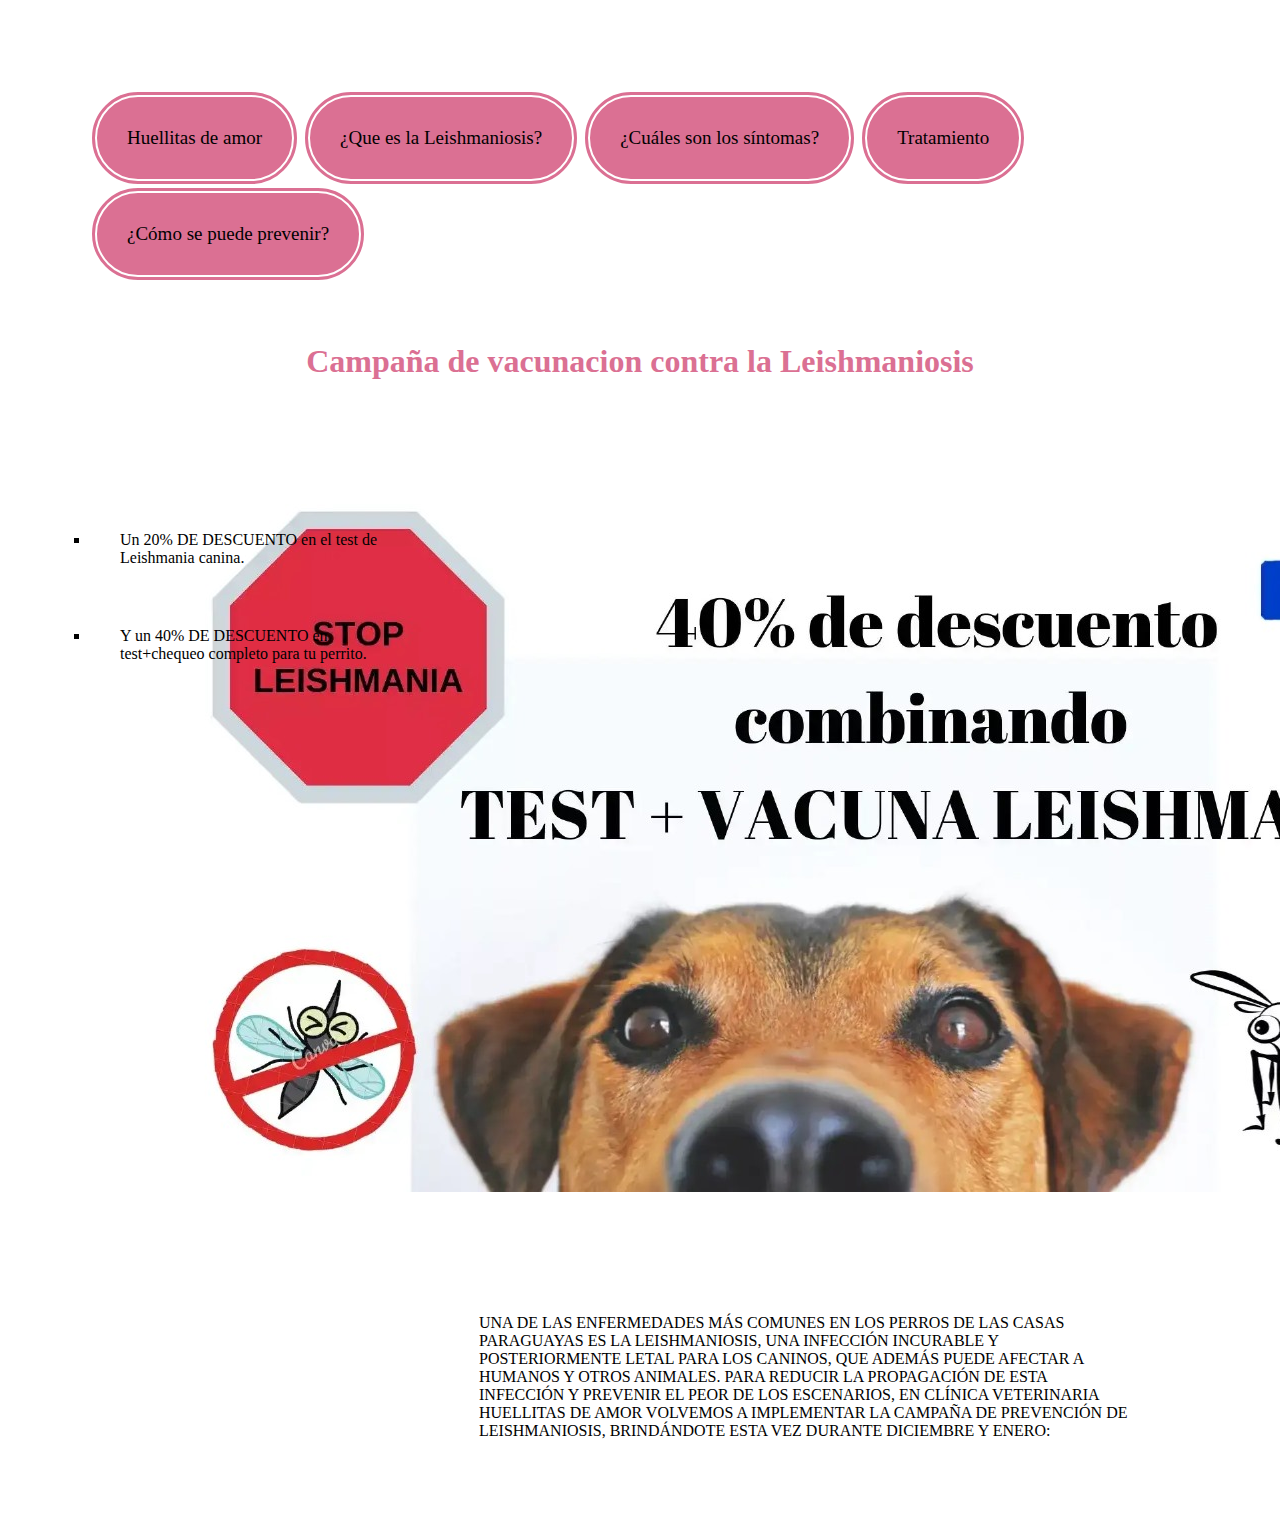
<file: docs/Index.HTML>
<html lang="en">
<head>
    <meta charset="UTF-8">
    <meta name="viewport" content="width=device-width, initial-scale=1.0">
    <title>tratamiento</title>
    <link rel="stylesheet" href="estilos.css">

</head>
<body>
    <nav>
       
        <a href="Index.HTML" class="icono" >Huellitas de amor</a> 
        <a href="lehismaniosis.html">¿Que es la Leishmaniosis?</a>
        <a href="sintomas.html">¿Cuáles son los síntomas?</a>
        <a href="tratamiento.html">Tratamiento</a>
        <a href="Còmo se puede prevenir.html">¿Cómo se puede prevenir?</a> 
    </nav>
    <div class="cuadrado">
        <h2>Campaña de vacunacion contra la Leishmaniosis</h2>
    </nav>
    </div>
    <div class="float-child">
        <div class="blue">
    <img src="imagenes/campaña.jpt.jfif"  class="centered" alt="imagen centrada"/>
</div>
    </div>
        <div class="float-container">
            <div class="float-child">
                <div class="green">
        <p>Una de las enfermedades más comunes en los perros de las casas Paraguayas es la Leishmaniosis, una infección incurable y posteriormente letal
            para los caninos, que además puede afectar a humanos y otros animales.
        
            Para reducir la propagación de esta infección y prevenir el peor de los escenarios, en Clínica Veterinaria Huellitas de amor volvemos a 
            implementar la Campaña de prevención de Leishmaniosis, brindándote esta vez durante diciembre y enero:</p>
        </div>
    </div>
</div>
</div> 
<ul>
<li type="square">Un 20% DE DESCUENTO en el test de Leishmania canina.</li>
<li type="square">Y un 40% DE DESCUENTO en test+chequeo completo para tu perrito.</li>
</ul>
       </div>
</body>
</html>
</file>
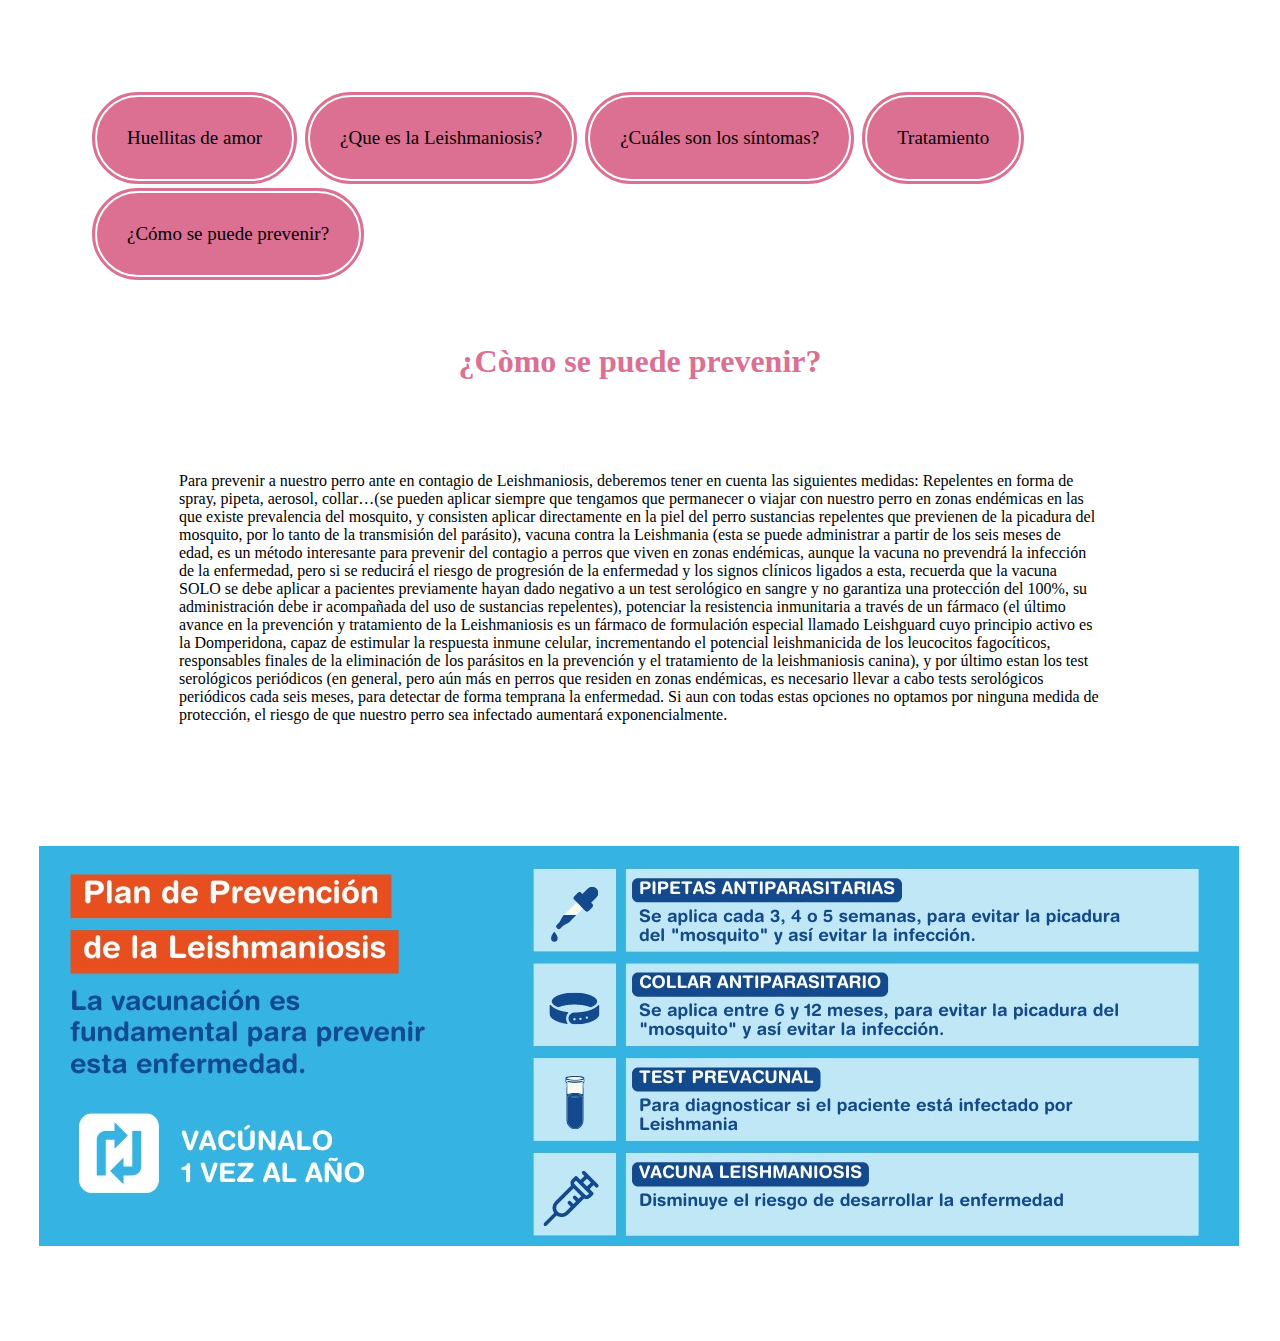
<file: docs/Còmo se puede prevenir.html>
<!DOCTYPE html>
<html lang="en">
<head>
    <meta charset="UTF-8">
    <meta name="viewport" content="width=device-width, initial-scale=1.0">
    <title>¿Còmo se puede prevenir?</title>
    <link rel="stylesheet" href="estilos5.css">
</head>
<body>
    <nav>
    
        <a href="Index.HTML" class="icono">Huellitas de amor</a>
        <a href="lehismaniosis.html">¿Que es la Leishmaniosis?</a>
        <a href="sintomas.html">¿Cuáles son los síntomas?</a>
        <a href="tratamiento.html">Tratamiento</a>
        <a href="Còmo se puede prevenir.html">¿Cómo se puede prevenir?</a> 
    </nav>
    <section>
        <h2>¿Còmo se puede prevenir?</h2>
    </div>
    <div class="float-container">
        <div class="float-child">
            <div class="green">
        <p>
            Para prevenir a nuestro perro ante en contagio de Leishmaniosis, deberemos tener en cuenta las 
            siguientes medidas: Repelentes en forma de spray, pipeta, aerosol, collar…(se pueden aplicar siempre 
            que tengamos que permanecer o viajar con nuestro perro en zonas endémicas en las que existe 
            prevalencia del mosquito, y consisten aplicar directamente en la piel del perro sustancias repelentes que previenen de la picadura del mosquito, por lo
            tanto de la transmisión del parásito), vacuna contra la Leishmania (esta se puede administrar a partir 
            de los seis meses de edad, es un método interesante para prevenir del contagio a perros que viven en 
            zonas endémicas, aunque la vacuna no prevendrá la infección de la enfermedad, pero si se reducirá el 
            riesgo de progresión de la enfermedad y los signos clínicos ligados a esta, recuerda que la vacuna
            SOLO se debe aplicar a pacientes previamente hayan dado negativo a un test serológico en sangre y no 
            garantiza una protección del 100%, su 
            administración debe ir acompañada del uso de sustancias repelentes), potenciar la resistencia 
            inmunitaria a través de un fármaco (el último avance en la prevención y tratamiento de la Leishmaniosis
            es un fármaco de formulación especial llamado Leishguard cuyo principio 
            activo es la Domperidona, capaz de estimular la respuesta inmune celular, incrementando el potencial 
            leishmanicida de los leucocitos
            fagocíticos, responsables finales de la eliminación de los parásitos en la prevención y el tratamiento 
            de la leishmaniosis canina), y por último estan los test serológicos periódicos (en general, pero aún 
            más en perros que residen en zonas endémicas, es necesario llevar a cabo tests serológicos periódicos
            cada seis 
            meses, para detectar de forma temprana la enfermedad. Si aun con todas estas opciones no optamos por ninguna medida de protección, el riesgo de que nuestro perro 
            sea infectado aumentará exponencialmente.</p>
        </div>
    </div>
    </div> 
    
    <div class="float-child">
    <div class="blue">
            <img src="imagenes/prevencion.jpt.jfif" alt="prevencion">
        </div>
    </div>
    
       </div>
    </section>
</body>
</html>
</file>
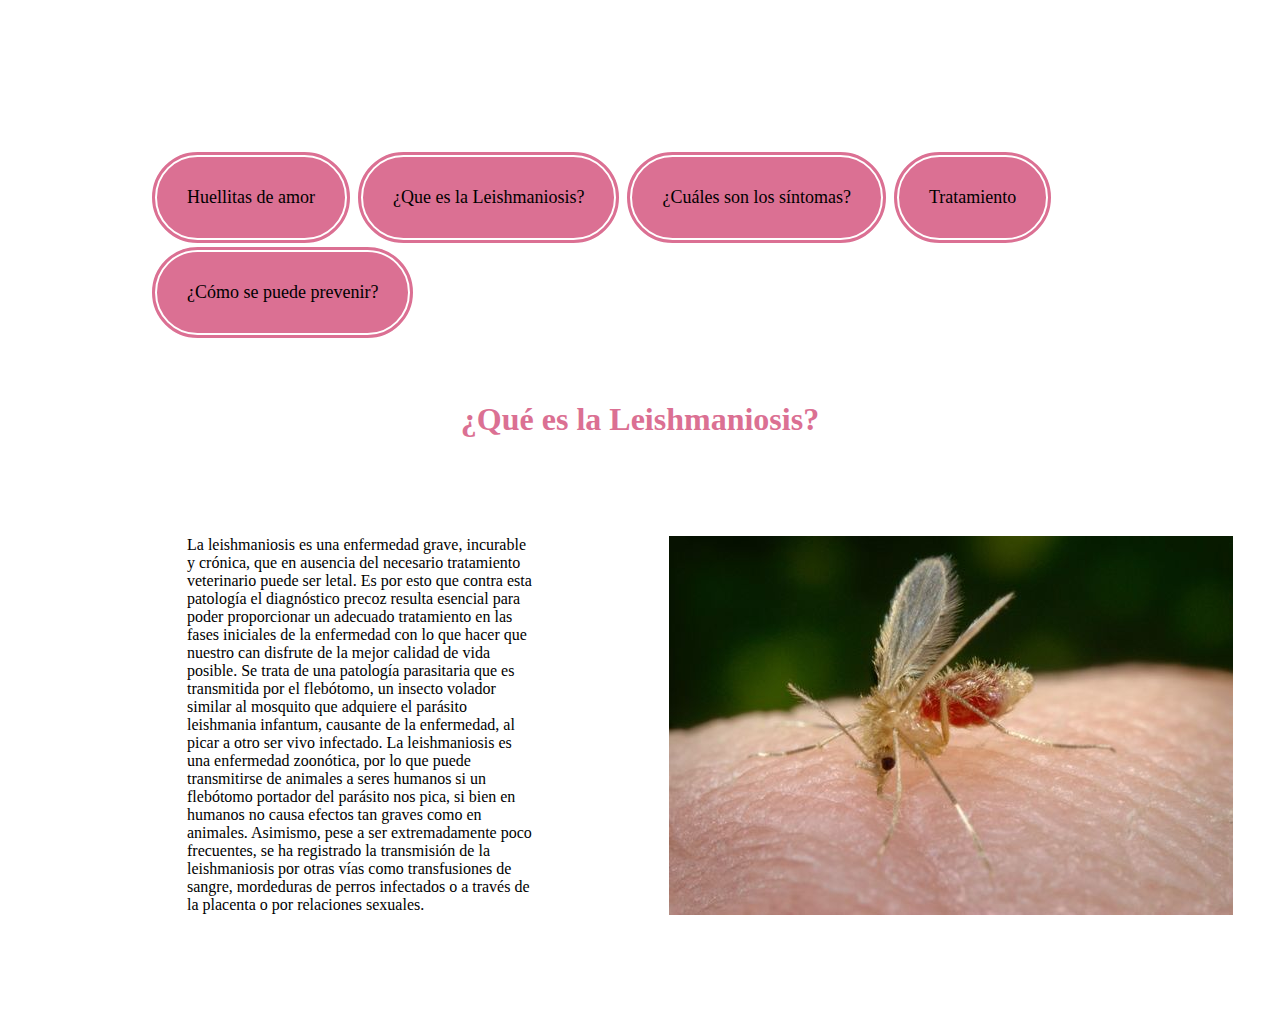
<file: docs/lehismaniosis.html>
<!DOCTYPE html>
<html lang="en">
<head>
    <meta charset="UTF-8">
    <meta name="viewport" content="width=device-width, initial-scale=1.0">
    <title>leishmaniosis</title>
    <link rel="stylesheet" href="estilos2.css">
</head>
<body>
    <div class="container">
        <div class="cuadrado">
    <nav>
        <a href="Index.HTML" class="icono">Huellitas de amor</a>
        <a href="lehismaniosis.html">¿Que es la Leishmaniosis?</a>
        <a href="sintomas.html">¿Cuáles son los síntomas?</a>
        <a href="tratamiento.html">Tratamiento</a>
        <a href="Còmo se puede prevenir.html">¿Cómo se puede prevenir?</a> 
    </nav>
</div>
    
        <h2>¿Qué es la Leishmaniosis?</h2>


    <div class="float-container">
        <div class="float-child">
            <div class="green">
        <p>La leishmaniosis es una enfermedad grave, incurable y crónica, que en ausencia del necesario
         tratamiento veterinario puede ser letal.
        Es por esto que contra esta patología el diagnóstico precoz resulta esencial para poder 
        proporcionar un adecuado tratamiento en las fases iniciales de la enfermedad con lo que hacer 
        que nuestro can disfrute de la mejor calidad de vida posible.
        Se trata de una patología parasitaria que es transmitida por el flebótomo, un insecto volador 
        similar al mosquito que adquiere el parásito leishmania infantum, causante de la enfermedad, al
        picar a otro ser vivo infectado.
La leishmaniosis es una enfermedad zoonótica, por lo que puede transmitirse de animales a seres humanos si 
un flebótomo portador del parásito nos pica, si bien en humanos no causa efectos tan graves como en 
animales.
Asimismo, pese a ser extremadamente poco frecuentes, se ha registrado la transmisión de la leishmaniosis 
por otras vías como transfusiones de sangre, mordeduras de perros infectados o a través de la placenta o 
por relaciones sexuales.</p>
</div>
        </div> 

<div class="float-child">
    <div class="blue">
<img src="imagenes/Insecto.JPG" alt="Leishmaniasis">

</div>
 </div>

    </div>
</body>
</html>
</file>
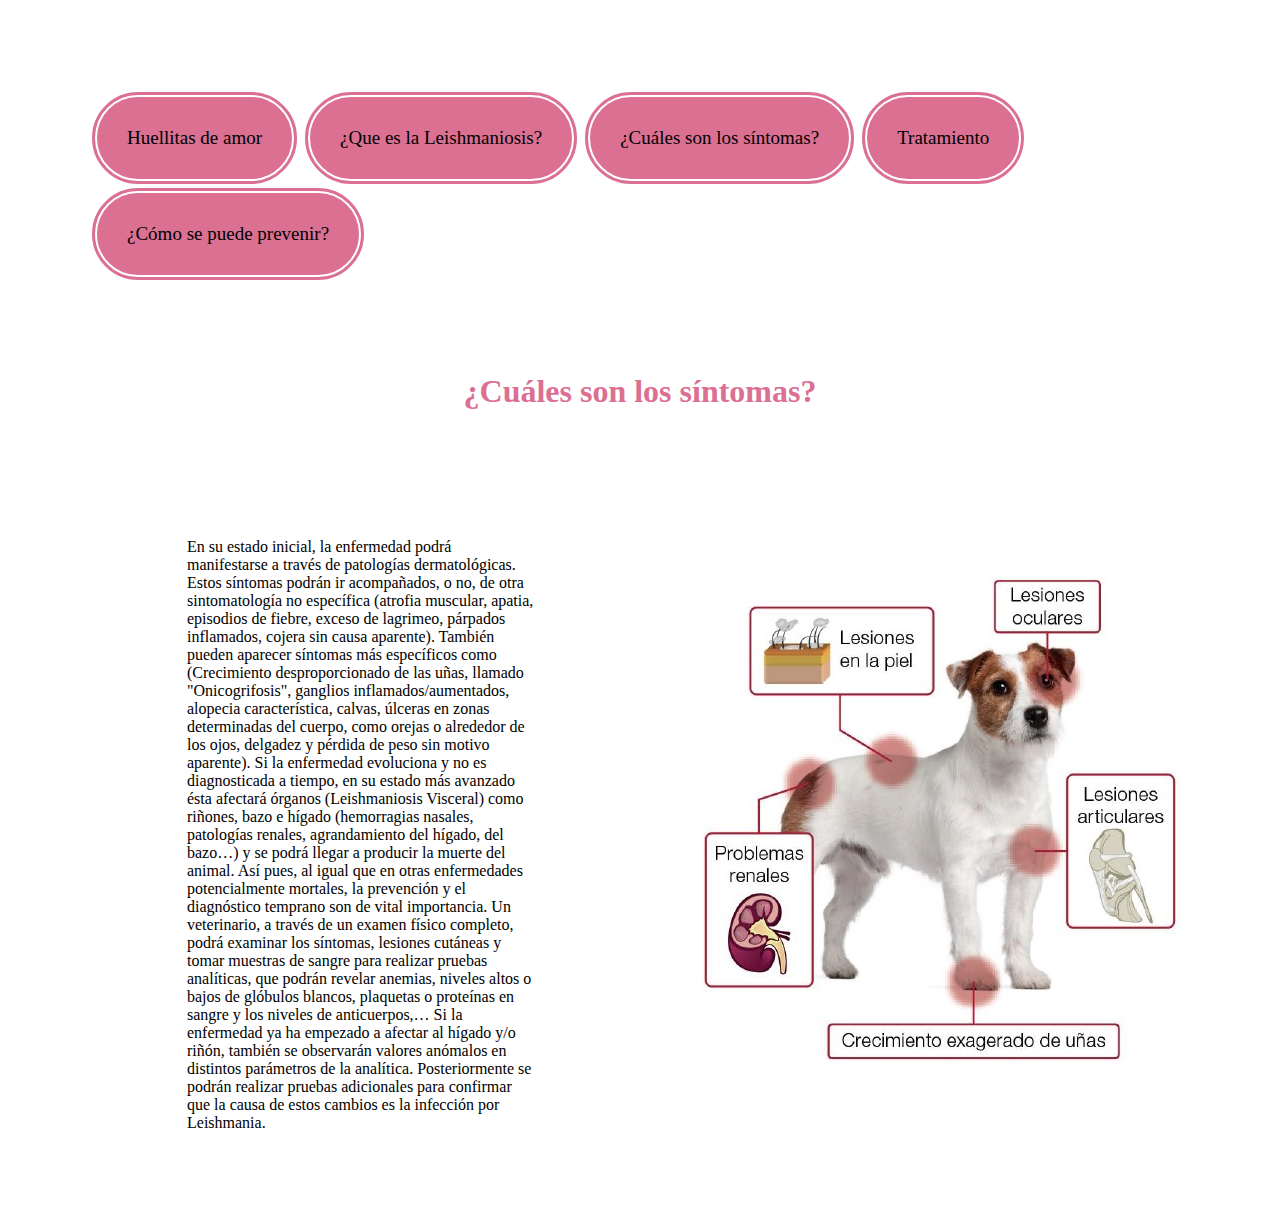
<file: docs/sintomas.html>
<!DOCTYPE html>
<html lang="en">
<head>
    <meta charset="UTF-8">
    <meta name="viewport" content="width=device-width, initial-scale=1.0">
    <title>sintomas</title>
    <link rel="stylesheet" href="estilos3.css">
</head>
<body>
    <nav>
        <a href="Index.HTML" class="icono" >Huellitas de amor</a> 
        <a href="lehismaniosis.html">¿Que es la Leishmaniosis?</a>
        <a href="sintomas.html">¿Cuáles son los síntomas?</a>
        <a href="tratamiento.html">Tratamiento</a>
        <a href="Còmo se puede prevenir.html">¿Cómo se puede prevenir?</a> 
    </nav>
    


   <div class="cuadrado">
    <div class="container">
        <h2>¿Cuáles son los síntomas?</h2>
    </div>
    <div class="float-container">
        <div class="float-child">
            <div class="green">
        <p>En su estado inicial, la enfermedad podrá manifestarse a través de patologías dermatológicas. 
            Estos síntomas podrán ir acompañados, o no, de otra sintomatología no específica
(atrofia muscular, apatia, episodios de fiebre, exceso de lagrimeo, párpados inflamados, cojera sin causa aparente).

        También pueden aparecer síntomas más específicos como
    (Crecimiento desproporcionado de las uñas, llamado "Onicogrifosis", ganglios inflamados/aumentados, alopecia 
    característica, calvas, úlceras en zonas determinadas del cuerpo, como orejas o alrededor
        de los ojos, delgadez y pérdida de peso sin motivo aparente).
        Si la enfermedad evoluciona y no es diagnosticada a tiempo, en su estado más avanzado ésta afectará
        órganos (Leishmaniosis Visceral) como riñones, bazo e hígado (hemorragias nasales, patologías
        renales, agrandamiento del hígado, del bazo…) y se podrá llegar a producir la muerte del animal.
        Así pues, al igual que en otras enfermedades potencialmente mortales, la prevención y el 
        diagnóstico temprano son de vital importancia.

Un veterinario, a través de un examen físico completo, podrá examinar los síntomas, lesiones cutáneas y 
tomar muestras de sangre para realizar pruebas analíticas, que podrán revelar anemias, niveles altos o 
bajos de glóbulos blancos, plaquetas o proteínas en sangre y los niveles de anticuerpos,… Si la enfermedad 
ya ha empezado a afectar al hígado y/o riñón, también se observarán valores anómalos en distintos 
parámetros de la analítica. Posteriormente se podrán realizar pruebas adicionales para confirmar que la 
causa de estos cambios es la infección por Leishmania.</p> 
</div>
</div>
</div> 

<div class="float-child">
<div class="blue">

<img src="imagenes/siiintomas.jpt.jfif" alt="centar">
</div>
</div>

   </div>
</body>
</html>
</file>
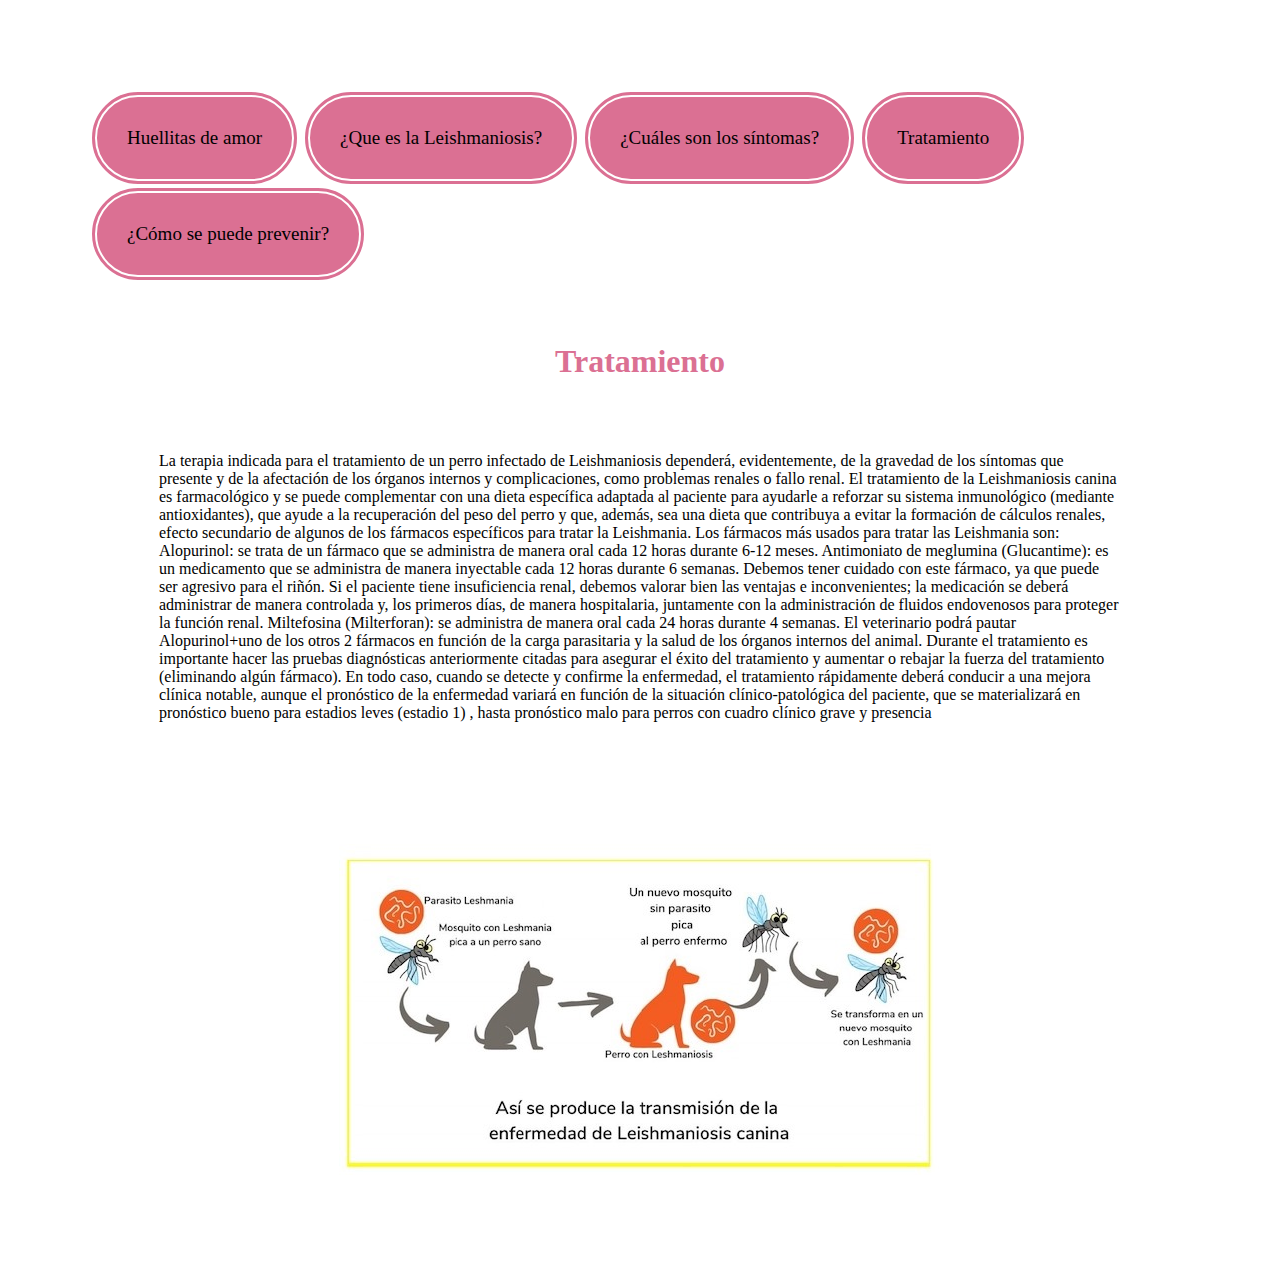
<file: docs/tratamiento.html>
<!DOCTYPE html>
<html lang="en">
<head>
    <meta charset="UTF-8">
    <meta name="viewport" content="width=device-width, initial-scale=1.0">
    <title>tratamiento</title>
    <link rel="stylesheet" href="estilos4.css">

</head>
<body>
    <nav>
       
        <a href="Index.HTML" class="icono" >Huellitas de amor</a> 
        <a href="lehismaniosis.html">¿Que es la Leishmaniosis?</a>
        <a href="sintomas.html">¿Cuáles son los síntomas?</a>
        <a href="tratamiento.html">Tratamiento</a>
        <a href="Còmo se puede prevenir.html">¿Cómo se puede prevenir?</a> 
    </nav>
    <div class="cuadrado">
        <h2>Tratamiento</h2>

        <div class="float-container">
            <div class="float-child">
                <div class="green">
        <p>La terapia indicada para el tratamiento de un perro infectado de Leishmaniosis dependerá, evidentemente,
             de la gravedad de los síntomas que presente y de la afectación de los órganos internos y 
             complicaciones, como problemas renales o fallo renal.
        
            El tratamiento de la Leishmaniosis canina es farmacológico y se puede complementar con una dieta 
            específica adaptada al paciente para ayudarle a reforzar su sistema inmunológico (mediante 
            antioxidantes), que ayude a la recuperación del peso del perro y que, además, sea una dieta que 
            contribuya a evitar la formación de cálculos renales, efecto secundario de algunos de los fármacos 
            específicos para tratar la Leishmania.
            
            Los fármacos más usados para tratar las Leishmania son:
            
            Alopurinol: se trata de un fármaco que se administra de manera oral cada 12 horas durante 6-12 meses.
            Antimoniato de meglumina (Glucantime): es un medicamento que se administra de manera inyectable cada 
            12 horas durante 6 semanas. Debemos tener cuidado con este fármaco, ya que puede ser agresivo para el 
            riñón. Si el paciente tiene insuficiencia renal, debemos valorar bien las ventajas e inconvenientes; 
            la medicación se deberá administrar de manera controlada y, los primeros días, de manera hospitalaria, 
            juntamente con la administración de fluidos endovenosos para proteger la función renal.
            Miltefosina (Milterforan): se administra de manera oral cada 24 horas durante 4 semanas.
            El veterinario podrá pautar Alopurinol+uno de los otros 2 fármacos en función de la carga parasitaria 
            y la salud de los órganos internos del animal. Durante el tratamiento es importante hacer las pruebas 
            diagnósticas anteriormente citadas para asegurar el éxito del tratamiento y aumentar o rebajar la 
            fuerza del tratamiento (eliminando algún fármaco).
            
            En todo caso, cuando se detecte y confirme la enfermedad, el tratamiento rápidamente deberá conducir a 
            una mejora clínica notable, aunque el pronóstico de la enfermedad variará en función de la situación 
            clínico-patológica del paciente, que se materializará en pronóstico bueno para estadios leves (estadio 
            1) , hasta pronóstico malo para perros con cuadro clínico grave y presencia</p>
        </div>
    </div>
</div>
</div> 

<div class="float-child">
<div class="blue">
            <img src="imagenes/transmision.jpt.jfif" alt="transmision">
        </div>
    </div>
    
       </div>
</body>
</html>
</file>
<file: docs/estilos.css>
*{
    margin: 0px;
    padding: 30px;
}

.navbar {
    background-color: palevioletred; 
    text-align: center;
    padding: 10px 0;
}

.navbar .a {
    list-style-type: none;
    padding: 0;
    margin: 0;
    display: inline-block; 
}

.navbar .a {
    display: inline; 
    margin: 0 15px; 
}

a{
    text-align: center;
    background-color:  palevioletred;
   display: inline-block;
   border: 7px double white;
   text-decoration: none;
   color: black; 
   font-size: 19px;
   border-radius: 50px;
}
.navbar .a{
    list-style-type: none;
    padding: 15px 15px;
    margin: 15px 15px;
    text-align: center;
    display: flex;
    font-size:40px;
}
h2{
    color: palevioletred;
    padding: 1px;
    text-align: center;
    font-size:xx-large;
    
}
.float-container {
    padding: 30px;
    text-transform: uppercase;

}
.float-child {
    width:  70%;
    float: right;
    padding: 1px;
    justify-content: center;
    align-items: center;
    display: flex;

}
</file>
<file: docs/estilos5.css>
*{
    margin: 0px;
    padding: 30px;
}

.navbar {
    background-color: palevioletred; 
    text-align: center;
    padding: 10px 0;
}

.navbar .a {
    list-style-type: none;
    padding: 0;
    margin: 0;
    display: inline-block; 
}

.navbar .a {
    display: inline; 
    margin: 0 15px; 
}

a{
    text-align: center;
    background-color:  palevioletred;
   display: inline-block;
   border: 7px double white;
   text-decoration: none;
   color: black; 
   font-size: 19px;
   border-radius: 50px;
}
.navbar .a{
    list-style-type: none;
    padding: 15px 15px;
    margin: 15px 15px;
    text-align: center;
    display: flex;
    font-size:40px;
}
h2{
    color: palevioletred;
    padding: 1px;
    text-align: center;
    font-size:xx-large;
    
    
}
.float-container {
    padding: 30px;

}
.float-child {
    width:  100%;
    float: right;
    padding: 1px;
    justify-content: center;
    align-items: center;
    display: flex;

}
</file>
<file: docs/estilos2.css>
*{
    margin: 0px;
    padding: 30px;
}

.navbar {
    background-color: palevioletred; 
    text-align: center;
    padding: 10px 0;
}

.navbar .a {
    list-style-type: none;
    padding: 0;
    margin: 0;
    display: inline-block; 
}

.navbar .a {
    display: inline; 
    margin: 0 15px; 
}

a{
    text-align: center;
    background-color:  palevioletred;
   display: inline-block;
   border: 7px double white;
   text-decoration: none;
   color: black; 
   font-size: 18px;
   border-radius: 50px;
}
.navbar .a{
    list-style-type: none;
    padding: 15px 15px;
    margin: 15px 15px;
    text-align: center;
    display: flex;
    font-size:40px;
}
h2{
    color: palevioletred;
    padding: 1px;
    text-align: center;
    font-size:xx-large;
    
    
}
.float-container {
    padding: 30px;
}
.float-child {
    width: 45%;
    float: left;
    padding: 7px;
}
</file>
<file: docs/estilos3.css>
*{
    margin: 0px;
    padding: 30px;
}

.navbar {
    background-color: palevioletred; 
    text-align: center;
    padding: 10px 0;
}

.navbar .a {
    list-style-type: none;
    padding: 0;
    margin: 0;
    display: inline-block; 
}

.navbar .a {
    display: inline; 
    margin: 0 15px; 
}

a{
    text-align: center;
    background-color:  palevioletred;
   display: inline-block;
   border: 7px double white;
   text-decoration: none;
   color: black; 
   font-size: 19px;
   border-radius: 50px;
}
.navbar .a{
    list-style-type: none;
    padding: 15px 15px;
    margin: 15px 15px;
    text-align: center;
    display: flex;
    font-size:40px;
}
h2{
    color: palevioletred;
    padding: 1px;
    text-align: center;
    font-size:xx-large;
    
    
}
.float-container {
    padding: 30px;
    
}

.float-child {
    width: 45%;
    float: left;
    padding: 7px;
}
</file>
<file: docs/estilos4.css>
*{
    margin: 0px;
    padding: 30px;
}

.navbar {
    background-color: palevioletred; 
    text-align: center;
    padding: 10px 0;
}

.navbar .a {
    list-style-type: none;
    padding: 0;
    margin: 0;
    display: inline-block; 
}

.navbar .a {
    display: inline; 
    margin: 0 15px; 
}

a{
    text-align: center;
    background-color:  palevioletred;
   display: inline-block;
   border: 7px double white;
   text-decoration: none;
   color: black; 
   font-size: 19px;
   border-radius: 50px;
}
.navbar .a{
    list-style-type: none;
    padding: 15px 15px;
    margin: 15px 15px;
    text-align: center;
    display: flex;
    font-size:40px;
}
h2{
    color: palevioletred;
    padding: 1px;
    text-align: center;
    font-size:xx-large;
    
    
}
.float-container {
    padding: 10px;

}
.float-child {
    width:  100%;
    float: right;
    padding: 1px;
    justify-content: center;
    align-items: center;
    display: flex;

}
</file>
